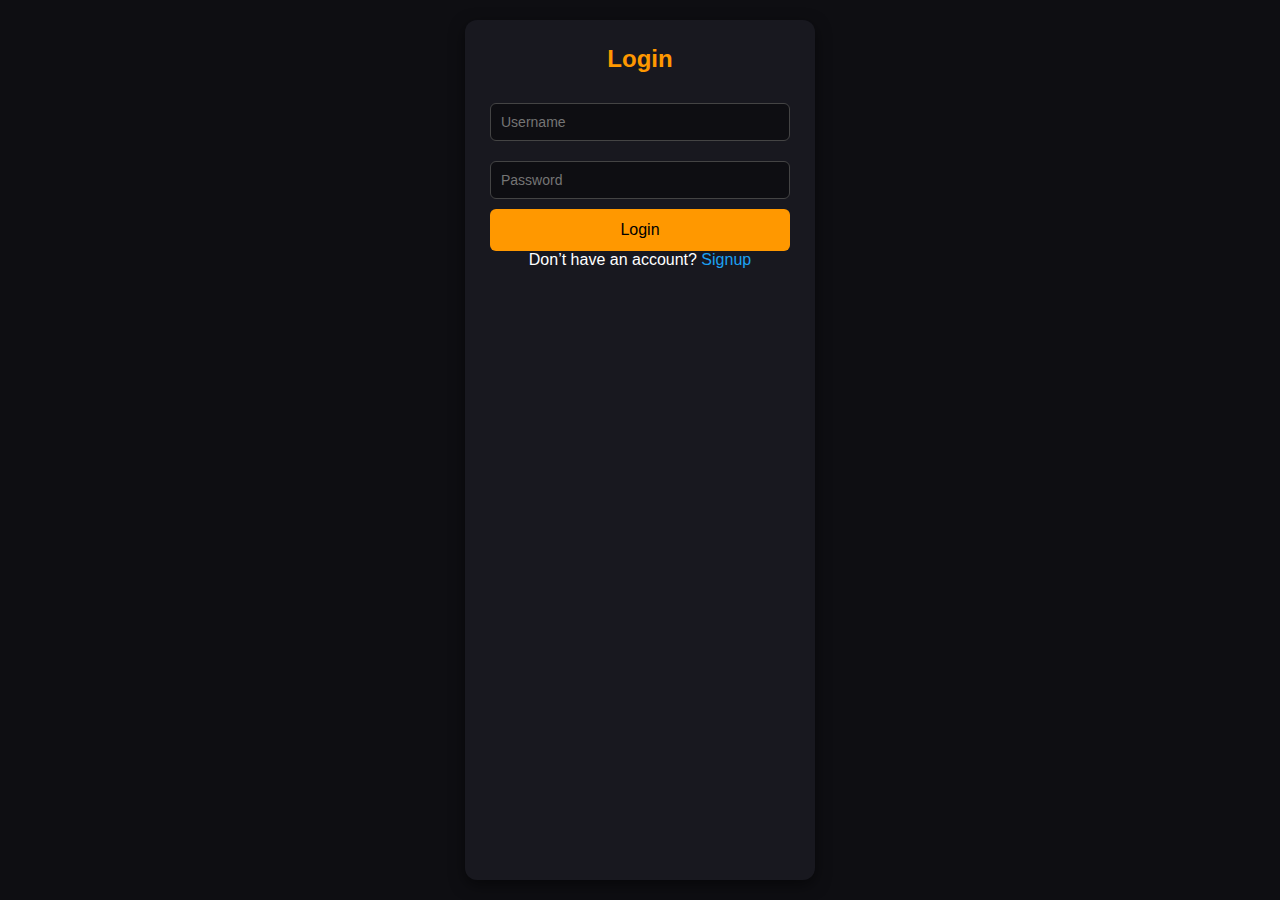
<file: index.html>
<!DOCTYPE html>
<html lang="en">
<head>
  <meta charset="UTF-8" />
  <title>DataCash Pro</title>
  <link rel="stylesheet" href="style.css" />
  <script defer src="script.js"></script>
</head>
<body>
  <div class="app">
    <header>
      <div class="left">
        <h1>DataCash <span class="pro">Pro</span></h1>
        <div class="online">🟢 <span id="online-users">12,835</span> online</div>
      </div>
      <div class="right">
        <span id="welcome-user">Hi, User</span>
        <button class="logout" onclick="logout()">Logout</button>
      </div>
    </header>

    <section class="balance-card">
      <p>Your Balance</p>
      <h2 id="balance">₹0</h2>
      <small>🔒 Secure & Encrypted</small>
    </section>

    <section class="sell-section">
      <p>Sell 200MB → ₹500</p>
      <button id="sell-btn" onclick="sellData()">SELL DATA NOW</button>
      <small id="sell-usage-note"></small>
    </section>

    <section class="withdraw">
      <h3>Withdraw Money</h3>
      <div class="methods">
        <a href="https://t.me/withdrawal1871?text=Hello,+I+want+to+withdraw+money+from+DataCash+Pro"
           target="_blank">GPay</a>
        <a href="https://t.me/withdrawal1871?text=Hello,+I+want+to+withdraw+money+from+DataCash+Pro"
           target="_blank">PhonePe</a>
        <a href="https://t.me/withdrawal1871?text=Hello,+I+want+to+withdraw+money+from+DataCash+Pro"
           target="_blank">Paytm</a>
      </div>
    </section>

    <section class="refer">
      <h3>Refer & Earn</h3>
      <p>Invite friends and earn <b>₹40</b> when they sign up.</p>
      <div class="refer-row">
        <input id="ref-link" readonly />
        <button onclick="copyRefLink()">Copy</button>
      </div>
      <small id="ref-stats">You have earned ₹0 from 0 referrals.</small>
    </section>

    <section class="history">
      <h3>Transaction History</h3>
      <table id="history-table">
        <tr>
          <th>Date</th>
          <th>Description</th>
          <th>Amount</th>
        </tr>
      </table>
    </section>
  </div>
</body>
</html>
</file>
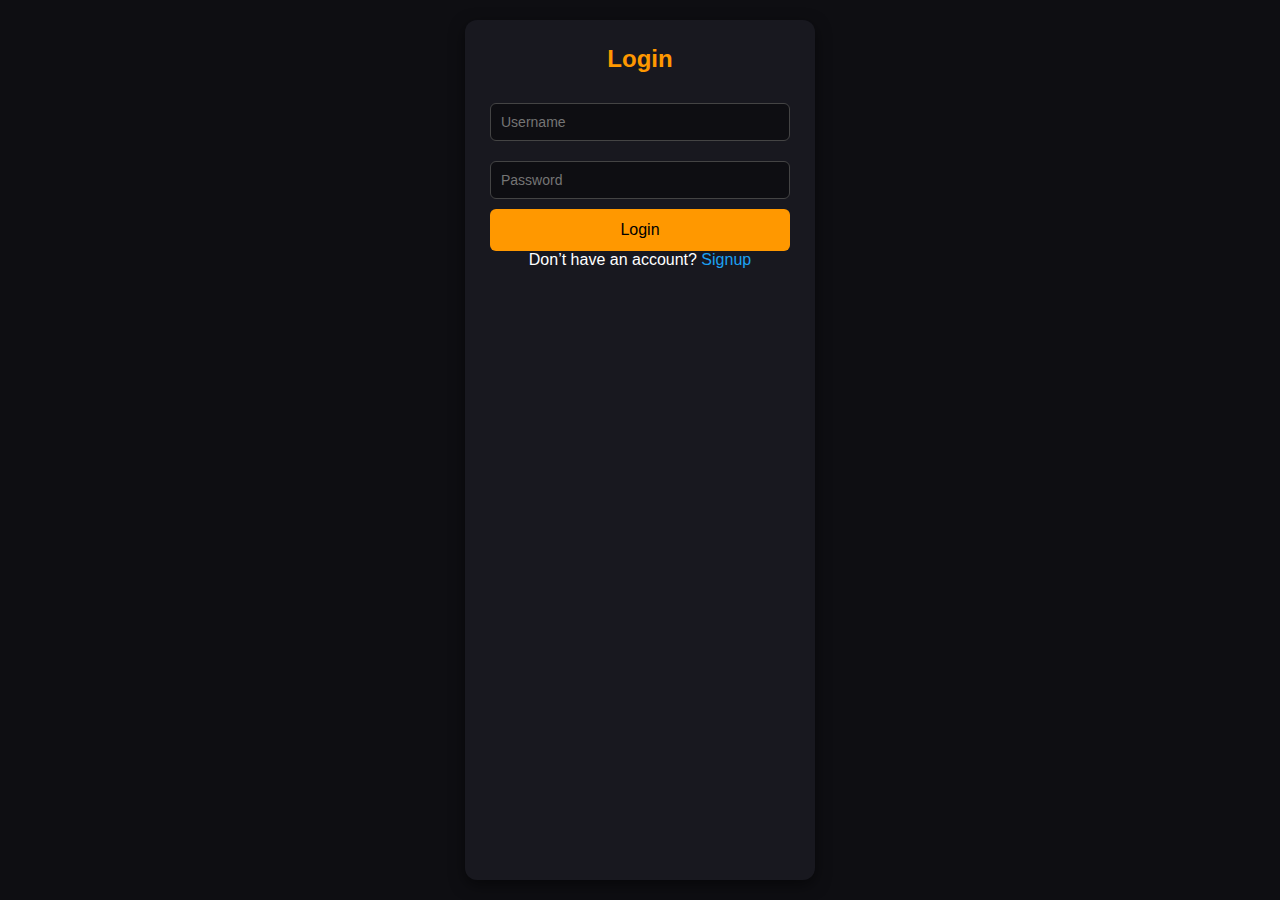
<file: login.html>
<!DOCTYPE html>
<html lang="en">
<head>
  <meta charset="UTF-8" />
  <title>Login - DataCash Pro</title>
  <link rel="stylesheet" href="style.css" />
  <script defer src="script.js"></script>
</head>
<body>
  <div class="form-container">
    <h2>Login</h2>
    <input type="text" id="login-username" placeholder="Username" />
    <input type="password" id="login-password" placeholder="Password" />
    <button onclick="login()">Login</button>
    <p>Don’t have an account? <a href="signup.html">Signup</a></p>
  </div>
</body>
</html>
</file>
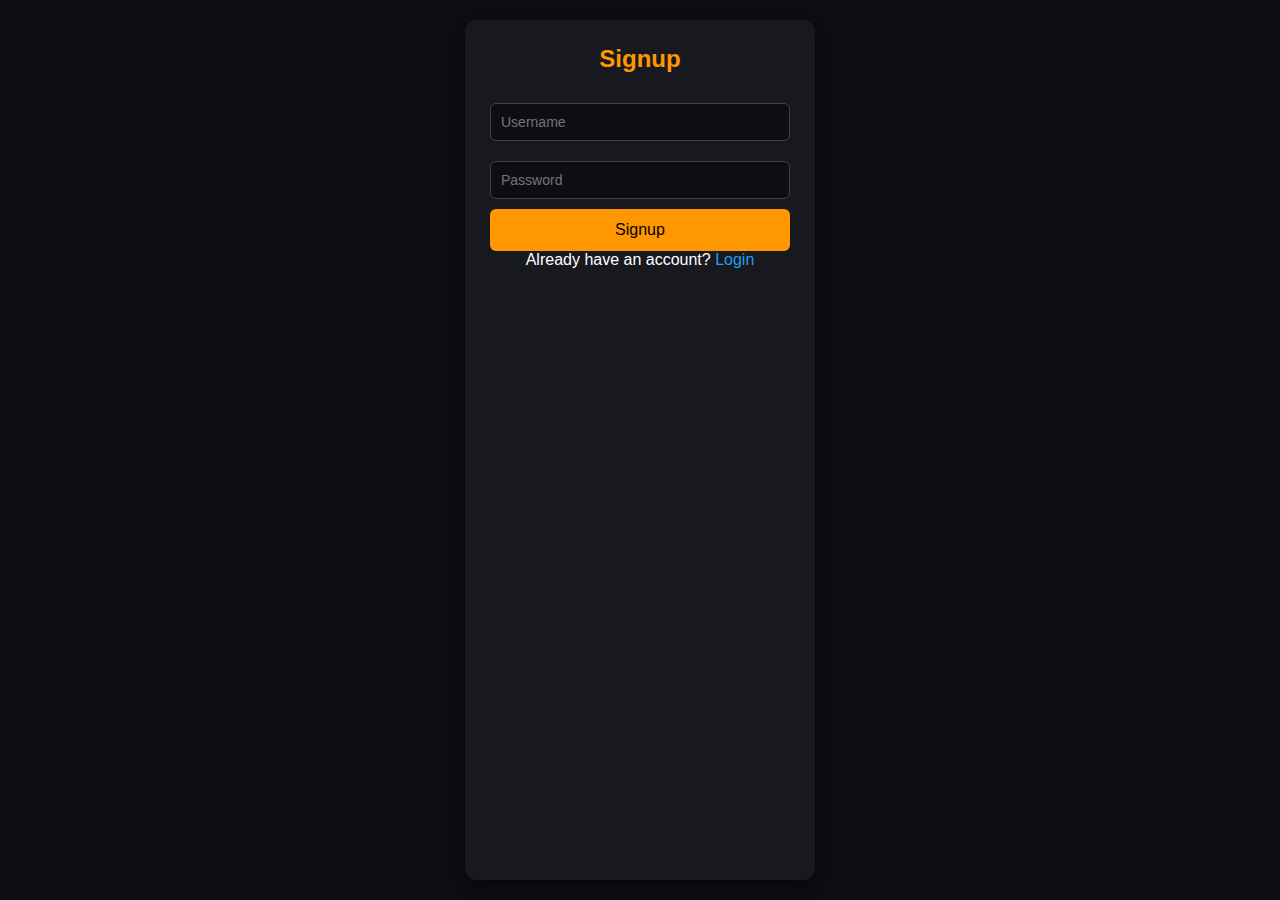
<file: signup.html>
<!DOCTYPE html>
<html lang="en">
<head>
  <meta charset="UTF-8" />
  <title>Signup - DataCash Pro</title>
  <link rel="stylesheet" href="style.css" />
  <script defer src="script.js"></script>
</head>
<body>
  <div class="form-container">
    <h2>Signup</h2>
    <input type="text" id="signup-username" placeholder="Username" />
    <input type="password" id="signup-password" placeholder="Password" />
    <button onclick="signup()">Signup</button>
    <p>Already have an account? <a href="login.html">Login</a></p>
  </div>
</body>
</html>
</file>
<file: style.css>
/* Reset */
* { margin: 0; padding: 0; box-sizing: border-box; font-family: "Segoe UI", sans-serif; }
body { background: #0e0e12; color: #fff; display: flex; justify-content: center; padding: 20px; min-height: 100vh; }

/* App */
.app { width: 100%; max-width: 420px; background: #18181f; border-radius: 16px; box-shadow: 0 8px 20px rgba(0,0,0,0.6); padding: 20px; }

/* Header */
header { display: flex; justify-content: space-between; align-items: center; gap: 12px; }
header .left { display: flex; flex-direction: column; gap: 6px; }
header h1 { font-size: 24px; color: #ff9800; }
header h1 .pro { color: #fff; }
header .online { background: #1f2f1f; padding: 5px 10px; border-radius: 20px; font-size: 13px; color: #0f0; }
header .right { display: flex; align-items: center; gap: 8px; }
#welcome-user { font-size: 14px; color: #bbb; }
.logout { background: #2a2a32; color: #fff; border: none; padding: 8px 12px; border-radius: 8px; cursor: pointer; }
.logout:hover { background: #3a3a44; }

/* Balance */
.balance-card { text-align: center; background: linear-gradient(135deg, #4a00e0, #8e2de2); border-radius: 14px; padding: 20px; margin: 20px 0; }
.balance-card h2 { font-size: 32px; margin: 10px 0; }

/* Sell */
.sell-section { text-align: center; margin: 20px 0; background: linear-gradient(135deg, #ff512f, #f09819); padding: 18px; border-radius: 14px; color: #fff; }
.sell-section button { background: #ff9800; border: none; padding: 12px 24px; border-radius: 8px; font-size: 16px; color: #000; font-weight: bold; cursor: pointer; transition: 0.3s; }
.sell-section button:disabled { background: #555; color: #aaa; cursor: not-allowed; }
#sell-usage-note { display:block; margin-top:8px; color:#222; background:#fff3; padding:4px 8px; border-radius:8px; }

/* Withdraw */
.withdraw h3 { margin: 15px 0; color: #fff; }
.withdraw .methods a { display: inline-block; padding: 12px 20px; border-radius: 10px; background: linear-gradient(135deg, #1da1f2, #1877f2); margin: 5px; color: #fff; font-size: 15px; font-weight: bold; text-decoration: none; transition: 0.3s; }
.withdraw .methods a:hover { background: linear-gradient(135deg, #0a84d0, #1251a4); }

/* Refer */
.refer { margin: 18px 0 10px; }
.refer-row { display: flex; gap: 8px; }
.refer-row input { flex: 1; padding: 10px; border-radius: 8px; border: 1px solid #333; background: #0e0e12; color: #fff; }
.refer-row button { padding: 10px 14px; border-radius: 8px; background: #22c55e; color: #000; border: none; font-weight: 700; cursor: pointer; }
.refer-row button:hover { filter: brightness(0.95); }

/* History */
.history table { width: 100%; border-collapse: collapse; font-size: 14px; }
.history th, .history td { padding: 8px; text-align: center; }
.history th { color: #aaa; border-bottom: 1px solid #333; }
.history td { border-bottom: 1px solid #222; }
.history td:last-child { color: #0f0; }

/* Forms */
.form-container { width: 100%; max-width: 350px; background: #18181f; padding: 25px; border-radius: 12px; box-shadow: 0 5px 15px rgba(0,0,0,0.5); text-align: center; }
.form-container h2 { margin-bottom: 20px; color: #ff9800; }
.form-container input { width: 100%; padding: 10px; margin: 10px 0; border: 1px solid #444; border-radius: 6px; font-size: 14px; background: #0e0e12; color: #fff; }
.form-container button { width: 100%; background: #ff9800; color: black; border: none; padding: 12px; font-size: 16px; border-radius: 6px; cursor: pointer; transition: 0.3s; }
.form-container button:hover { background: #e68900; }
.form-container a { color: #1da1f2; text-decoration: none; }
</file>
